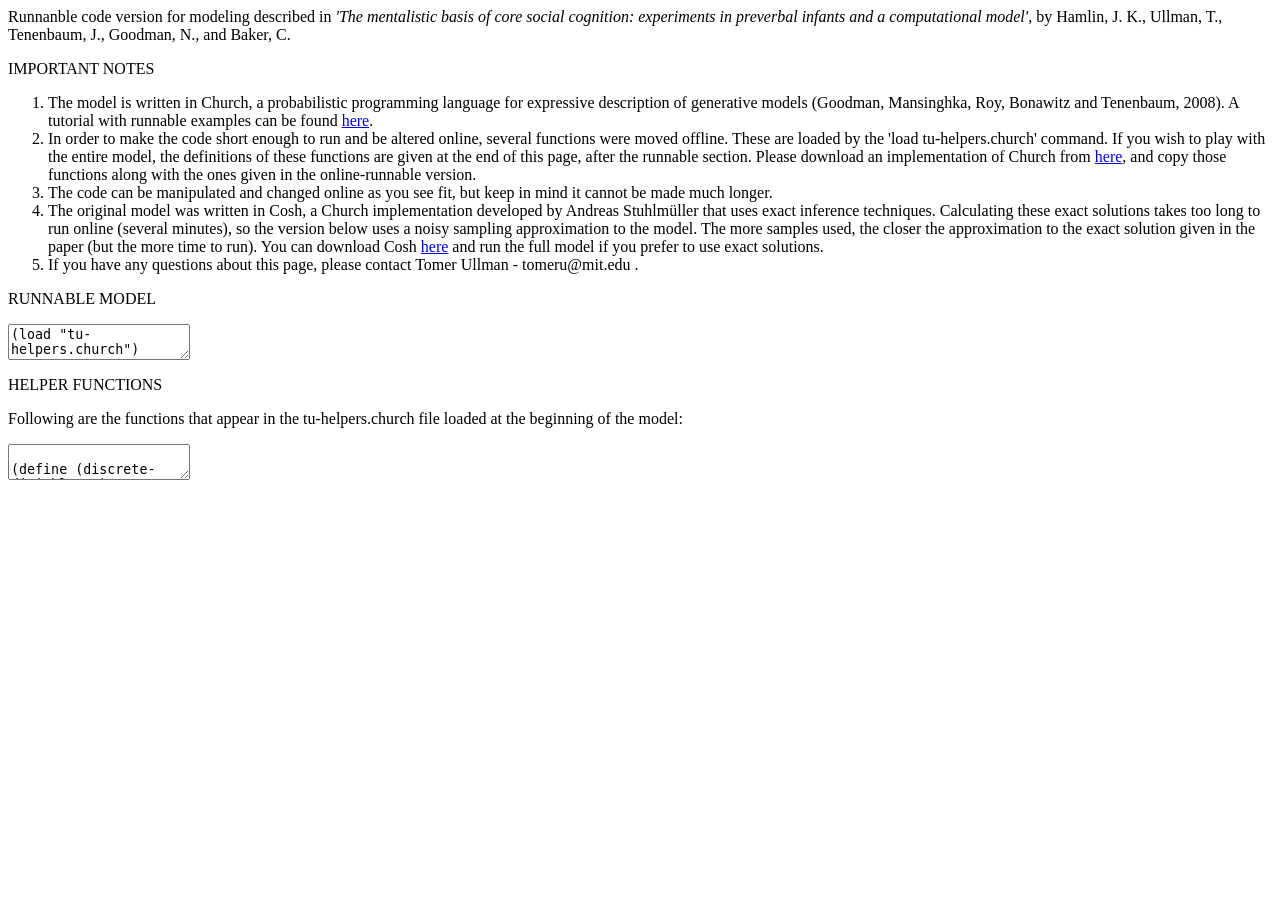
<file: hamlincode.html>
<html>
 <head>
   <script type="text/javascript" src="http://forestbase.com/js/headjs/dist/head.load.min.js"></script>
   <script type="text/javascript">
     base = "http://forestbase.com/";
     head.js(base + "/js/jquery/jquery.min.js",
             base + "/js/underscore/underscore-min.js",
             base + "/js/jquery-periodicalupdater/jquery.periodicalupdater.js",
             base + "/js/highcharts/js/highcharts.js",
             base + "/js/codemirror/js/codemirror.js",
             base + "/js/forest.js",
             base + "/js/editor.js");
   </script>

 </head>
 <body>
<p>Runnanble code version for modeling described in <i>'The mentalistic 
basis of core social cognition: experiments in 
preverbal infants and a computational model'</i>, by Hamlin, J. K., 
Ullman, T., Tenenbaum, J., Goodman, N., and Baker, C.  </p>

<p>IMPORTANT NOTES</p>

<ol>
<li>The model is written in Church, a probabilistic programming language for expressive description 
of generative models (Goodman, Mansinghka, Roy, Bonawitz and Tenenbaum, 2008). A tutorial with runnable examples
can be found <a href="http://projects.csail.mit.edu/church/wiki/Church" title="here">here</a>.</li>

<li>In order to make the code short enough to run and be altered online, several functions were moved
offline. These are loaded by the 'load tu-helpers.church' command. If you wish to play with the entire
model, the definitions of these functions are given at the end of this page, after the runnable section. 
Please download an implementation of Church from <a href="http://projects.csail.mit.edu/church/wiki/Church" 
title="here">here</a>, and copy those functions along with the ones given in the online-runnable version.</li>

<li>The code can be manipulated and changed online as you see fit, but keep in mind it cannot be made much longer.</li>

<li>The original model was written in Cosh, a Church implementation developed by Andreas Stuhlm&uuml;ller that uses
exact inference techniques. Calculating these exact solutions takes too long to run online (several minutes), so the version 
below uses a noisy sampling approximation to the model. The more samples used, the closer the approximation to the exact solution 
given in the paper (but the more time to run). You can download Cosh <a href="https://github.com/stuhlmueller/cosh"
title="here">here</a> and run the full model if you prefer to use exact solutions.

<li>If you have any questions about this page, please contact Tomer Ullman - tomeru@mit.edu .</li>
</ol>

<p>RUNNABLE MODEL</p>

<textarea class="forest engine-bher">
(load "tu-helpers.church")

(define (infer-goal-lion observed-action world-trans)
 (rejection-query
  ;; Prior on Lion preferences, discretized beta
  (define preference-prior (uniform-draw '(0.1 0.2 0.8 0.9)))
  (define (food-prior) (multinomial '(lion-has-flower lion-has-duck)
                                  (list preference-prior (- 1 preference-prior))))
  (define lion-goal (make-lion-goal food-prior))
  (define lion (make-agent "lion" lion-goal lion-action-prior))
  (define (sampled-action)
    (sample-state-action-single-agent world-trans lion))
  ;; QUERY on the goal preferences
  (food-prior)
  ;; CONDITION on the observed Lion action, occuring several times as in the paper
  (and (equal? observed-action (sampled-action))
       (equal? observed-action (sampled-action))
       (equal? observed-action (sampled-action))
       (equal? observed-action (sampled-action)))))

(define (infer-helpfulness-elephant observed-elephant-action observed-lion-action
                               world-elephant-lion world-lion-alone elephant-had-visual-access?)
 (rejection-query
  ; If Elephant had visual access, infer goal of Lion, otherwise assume uniform prior
  (define (inferred-food-prior)
    (if elephant-had-visual-access?
        (infer-goal-lion observed-lion-action world-lion-alone)
        (multinomial '(lion-has-flower lion-has-duck) '(0.5 0.5))))
  (define inferred-lion-goal (make-lion-goal inferred-food-prior))  
  (define inferred-lion (make-agent "lion" inferred-lion-goal lion-action-prior))
  (define helper-weight (discrete-dirichlet-3))
  (define (helper-prior) (multinomial '(helper hinderer neutral) helper-weight))
  (define elephant-goal (make-elephant-goal inferred-lion-goal helper-prior))
  (define elephant (make-agent "elephant" elephant-goal elephant-action-prior))
  (define (sampled-elephant-action)
    (sample-state-action-single-agent world-elephant-lion elephant))
  ;; QUERY on the Elephant disposition
  (helper-prior)
  ;; CONDITION on the observed Elephant action
  (and (equal? observed-elephant-action (sampled-elephant-action))
       (equal? observed-elephant-action (sampled-elephant-action))
       (equal? observed-elephant-action (sampled-elephant-action)))))

(define lion-alone-world-transition
  (if (or (equal? condition 'condition1) (equal? condition 'condition2))
                                        world-condition1&2-transition
                                        world-condition3-transition))
(define lion-and-elephant-world-transition world-A-transition)

;;; OBSERVATIONS, change to suit condition
;; Con 1: Baby & Elephant see Lion choose flower over duck 
;; Con 2: Baby (but not Elephant) sees Lion choose flower over duck
;; Con 3: Baby & Elephant see Lion choose flower, no duck present
(define observed-lion-action 'lion-get-flower)
(define observed-elephant-action 'elephant-open-right)
(define condition 'condition1)

;; COMMENT IN FOR CLASS 2 MODEL:
;;(define elephant-had-visual-access? #t)
;; COMMENT OUT FOR CLASS 2 MODEL:
(define elephant-had-visual-access?
  (if (or (equal? condition 'condition1) (equal? condition 'condition3)) #t #f))

;; COMMENT IN TO RUN QUERY 1: What is the lion's goal preference?
;(define (sample)
 ;  (infer-goal-lion observed-lion-action lion-alone-world-transition))
;; COMMENT IN TO RUN QUERY 2: What is the elephant's disposition?
(define (sample)
   (infer-helpfulness-elephant observed-elephant-action observed-lion-action
                               lion-and-elephant-world-transition lion-alone-world-transition
                               elephant-had-visual-access?))
(hist (repeat 100 sample) "Samples")
</textarea>

<p>HELPER FUNCTIONS </p>
<p>Following are the functions that appear in the tu-helpers.church file loaded at the beginning of the model:</p>
<textarea class="forest engine-bher">

(define (discrete-dirichlet-3)
;; A discretized Dirichlet used later as a prior over the social preferences of the elephant
;; (helpful/hindering/neutral). The prior is meant to convey the lack of knowledge over the
;; social tendencies of the elephant. Future work and analysis may establish that babies in fact
;; do have some expectations for this tendency, for example expecting agents to generally be 
;; helpful.
  (let ((ld  '((.0 .0 1.0) (.0 .1 .9) (.0 .2 .8) (.0 .3 .7) (.0 .4 .6) (.0 .5 .5) (.0 .6 .4) 
               (.0 .7 .3) (.0 .8 .2) (.0 .9 .1) (.0 1.0 .0) (.1 .0 .9) (.1 .1 .8) (.1 .2 .7) 
               (.1 .3 .6) (.1 .4 .5) (.1 .5 .4) (.1 .6 .3) (.1 .7 .2) (.1 .8 .1) (.1 .9 .0) 
               (.2 .0 .8) (.2 .1 .7) (.2 .2 .6) (.2 .3 .5) (.2 .4 .4) (.2 .5 .3) (.2 .6 .2) 
               (.2 .7 .1) (.2 .8 .0) (.3 .0 .7) (.3 .1 .6) (.3 .2 .5) (.3 .3 .4) (.3 .4 .3)
               (.3 .5 .2) (.3 .6 .1) (.3 .7 .0) (.4 .0 .6) (.4 .1 .5) (.4 .2 .4) (.4 .3 .3) 
               (.4 .4 .2) (.4 .5 .1) (.4 .6 .0) (.5 .0 .5) (.5 .1 .4) (.5 .2 .3) (.5 .3 .2)
               (.5 .4 .1) (.5 .5 .0) (.6 .0 .4) (.6 .1 .3) (.6 .2 .2) (.6 .3 .1) (.6 .4 .0) 
               (.7 .0 .3) (.7 .1 .2) (.7 .2 .1) (.7 .3 .0) (.8 .0 .2) (.8 .1 .1) (.8 .2 .0)
               (.9 .0 .1) (.9 .1 .0) (1.0 .0 .0)))))
    (multinomial ld (make-list (length ld) (/ 1 (length ld)))))

;;; *** CONSTANTS
 ; probability of choosing an action regardless of goal
(define no-goal-epsilon 0.000001)
;; *** END of Constants 

;;; *** AGENT CONSTRUCTORS
;; Self-explanatory in terms of the construction.
;; this makes it easier to pass around agents
;; especially in a multi-agent setting.

(define (make-agent name goal action-prior)
  (list name goal action-prior))

(define (get-agent-name agent) (first agent))
(define (get-agent-goal agent) (second agent))
(define (get-agent-action-prior agent) (third agent))
;;*** END of Agents Constructors

;; LION AGENT CONSTRUCTION
;; The lion as a prior chooses uniformly between
;; the actions available to it:
;; getting the duck, getting the flower.
(define lion-possible-actions '(lion-get-duck lion-get-flower))
(define (lion-action-prior) (uniform-draw lion-possible-actions))

;; Note1:  this is NOT the goal, this
;; is the construction of the goal predicate.
;; For example, if the goal prior is (0.9 flower, 0.1 duck), then the
;; lion might end up with the goal of either flower or duck, it just
;; has a higher probability of going for the flower. This goal-prior
;; is essentialy the long-term preference.
;; NOTE 2: The predicate is drawn anew each time
(define (make-lion-goal goal-prior)
  (lambda (state)
    (let ((goal-food (goal-prior)))
      (equal? state goal-food))))
;; ***** End of Lion Agent construction 


;;;ELEPHANT AGENT CONSTRUCTION
;; The ELEPHANT as a prior chooses uniformly between the actions available to it:
;; opening and closing gates.
(define elephant-possible-actions '(elephant-open-right elephant-open-left))
(define (elephant-action-prior) (uniform-draw elephant-possible-actions))

;; The elephant either adopts the lion's goal, or a predicate of NOT(lion's goal)
;; helping-hindering is also decided each time anew, drawn from prior.
;; So, for example, if the helper-prior is (0.9 help, 0.1 hinder) the elephant
;; might still hinder, it's just less likely. The prior is the quality we will
;; be querying over as the elephant's general "helpfulness".

;;elephant with 3 possible states - help, hinder and random/neutral.
;;Neutral guy randomly adopts any world position as a goal.
(define (make-elephant-goal lion-goal helper-prior)
  (lambda (state)
    (let ((elephant-disposition (helper-prior)))
          (if (equal? elephant-disposition 'helper)
              (lion-goal state)
              (if (equal? elephant-disposition 'hinderer)
                  (not (lion-goal state))
                  ; if not helper or hinderer, then neutral, meaning any state
                  ; is basically fine
                  #t)))))

;; *** END of Lion Agent Construction

;;; *** WORLD TRANSITION FUNCTIONS

;; Condition 1&2: Both objects are in play and retrievable.
(define (world-condition1&2-transition action)
    (case action
    (('lion-get-duck) 'lion-has-duck)
    (('lion-get-flower) 'lion-has-flower)
    ; Any other action stays in opening position
    (else 'start)))

;; Condition 3: Only one object is in play and retrievable
(define (world-condition3-transition action)
    (case action
    (('lion-get-flower) 'lion-has-flower)
    ; Any other action stays in opening position
    (else 'start)))

;; Setup of world A.
;; Both objects are in play:
;; duck behind left, flower behind right.
;; actions for the elephant: one for opening each gate.
;; The experiment is such that the lion retrieves whatever
;; is behind the gate, so there's no added rollout. 
(define (world-A-transition action)
  (case action
    (('elephant-open-right) 'lion-has-flower)
    (('elephant-open-left) 'lion-has-duck)
    (else 'gates-closed)))

;; *** END of world transition functions 

;;; *** ACTION PLANNING AS QUERY
(define (sample-state-action-single-agent trans agent)
   (rejection-query
             ; get the goal
             (define goal? (get-agent-goal agent))
             ; take an action
             (define action ((get-agent-action-prior agent)))
             ; find the resulting state
             (define end-state (trans action))             
             ;; query on the action
             action             
             ;; condition on getting to the goal
             (or (goal? end-state) (flip no-goal-epsilon))))

;; *** END of action planning as query ***
</textarea>


</html>
</file>
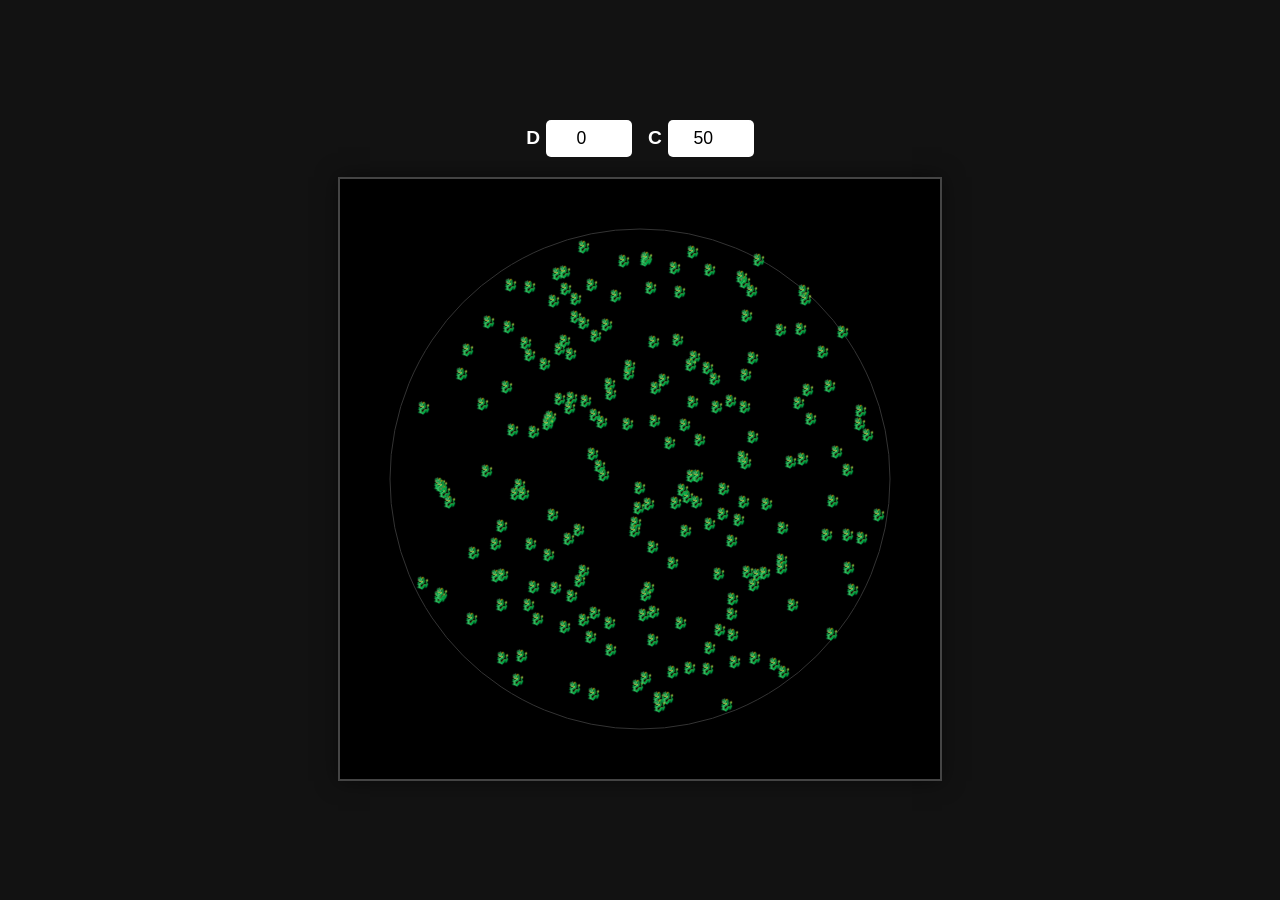
<file: rdk.html>
<!DOCTYPE html>
<html lang="en">
<head>
    <meta charset="UTF-8">
    <meta name="viewport" content="width=device-width, initial-scale=1.0">
    <title>Random Dot Kinematogram — DDM Demo</title>
    <style>
        body {
            background-color: #121212;
            color: white;
            font-family: sans-serif;
            display: flex;
            flex-direction: column;
            align-items: center;
            justify-content: center;
            height: 100vh;
            margin: 0;
            overflow: hidden;
        }

        /* --- Control panel above the canvas --- */
        #controls {
            margin-bottom: 20px;
            z-index: 10;
            display: flex;
            align-items: center;
            gap: 16px;
        }
        .input-group {
            display: flex;
            align-items: center;
            gap: 6px;
        }
        .input-group label {
            font-size: 1.2rem;
            font-weight: bold;
        }
        .input-group input[type="number"] {
            width: 70px;
            padding: 8px;
            font-size: 1.1rem;
            text-align: center;
            border-radius: 5px;
            border: none;
            background: #fff;
            color: #000;
        }

        canvas {
            border: 2px solid #444;
            background-color: black;
            box-shadow: 0 0 20px rgba(0,0,0,0.5);
        }

        p {
            color: #888;
            font-size: 0.9rem;
            margin: 8px 0 0 0;
        }
    </style>
</head>
<body>

    <!-- ============================================================
         Controls: two number inputs labelled D and C.
           D = direction of coherent motion (degrees, 0–360)
           C = coherence (percentage of signal dots, 0–100)
         Values update the simulation in real time on every change.
         ============================================================ -->
    <div id="controls">
        <div class="input-group">
            <label for="inputD">D</label>
            <input type="number" id="inputD" min="0" max="360" value="0">
        </div>
        <div class="input-group">
            <label for="inputC">C</label>
            <input type="number" id="inputC" min="0" max="100" value="50">
        </div>
    </div>

    <canvas id="dotCanvas"></canvas>

<script>
    // ================================================================
    // Random Dot Kinematogram (RDK)
    //
    // A standard perceptual decision-making stimulus. A field of dots
    // moves inside a circular aperture. On each frame, every dot is
    // independently assigned as either:
    //   - a SIGNAL dot (moves in the specified direction), or
    //   - a NOISE  dot (moves in a uniformly random direction).
    //
    // The proportion of signal dots is the "coherence" (0–100%).
    // Higher coherence → easier to perceive the direction.
    //
    // This stimulus is the canonical paradigm modelled by the
    // Drift Diffusion Model (DDM): noisy sensory evidence is
    // accumulated over time until a decision threshold is reached.
    // ================================================================

    const canvas = document.getElementById('dotCanvas');
    const ctx = canvas.getContext('2d');

    // --- Display configuration ---
    canvas.width  = 600;
    canvas.height = 600;
    const centerX = canvas.width  / 2;   // centre of the circular aperture
    const centerY = canvas.height / 2;
    const apertureRadius = 250;          // radius (px) of the dot region

    // --- Dot parameters ---
    const numDots  = 200;   // total number of dots
    const dotSpeed = 2;     // pixels per frame each dot travels
    const dotRadius = 2;    // drawn radius of each dot
    const maxLife  = 100;   // max lifetime (frames) before a dot resets

    // --- Simulation state (updated by sliders) ---
    let angle     = 0;      // coherent-motion direction in degrees (0 = right)
    let coherence = 0.5;    // fraction of dots that are signal (0–1)
    let dots      = [];     // array of Dot objects

    // ================================================================
    // Dot class
    //
    // Each dot has:
    //   x, y  — position on canvas
    //   life  — frames remaining before the dot is recycled
    //
    // Recycling (limited lifetime) prevents observers from tracking
    // individual dots and forces reliance on the global motion signal,
    // which is the standard methodology for RDK stimuli.
    // ================================================================
    class Dot {
        constructor() {
            this.x = 0;
            this.y = 0;
            this.life = 0;
            this.resetToRandomPosition();
        }

        /**
         * Place this dot at a random location inside the circular
         * aperture and assign a fresh random lifetime.
         */
        resetToRandomPosition() {
            // Use rejection sampling to get a uniform point in a circle
            let dx, dy;
            do {
                dx = (Math.random() * 2 - 1) * apertureRadius;
                dy = (Math.random() * 2 - 1) * apertureRadius;
            } while (dx * dx + dy * dy > apertureRadius * apertureRadius);

            this.x = centerX + dx;
            this.y = centerY + dy;
            this.life = Math.floor(Math.random() * maxLife) + 1;
        }

        /**
         * Advance the dot by one frame.
         *
         * With probability = coherence the dot moves in the global
         * signal direction; otherwise it moves in a uniformly random
         * direction.  If the dot leaves the aperture or its lifetime
         * expires, it is recycled to a new random position.
         */
        move() {
            let rad;

            if (Math.random() < coherence) {
                // --- Signal dot: deterministic direction ---
                // Convert degrees → radians.  Y-axis is inverted on
                // canvas (positive-y points down), so we subtract sin
                // to make 90° point upward (standard math convention).
                rad = (angle * Math.PI) / 180;
            } else {
                // --- Noise dot: uniformly random direction ---
                rad = Math.random() * Math.PI * 2;
            }

            this.x += Math.cos(rad) * dotSpeed;
            this.y -= Math.sin(rad) * dotSpeed;

            // Decrement lifetime
            this.life--;

            // Recycle the dot if it left the aperture or its life expired
            const dx = this.x - centerX;
            const dy = this.y - centerY;
            if (dx * dx + dy * dy > apertureRadius * apertureRadius || this.life <= 0) {
                this.resetToRandomPosition();
            }
        }

        /** Draw the dot as a small dragon emoji. */
        draw() {
            ctx.font = '12px serif';
            ctx.textAlign = 'center';
            ctx.textBaseline = 'middle';
            ctx.fillText('🐉', this.x, this.y);
        }
    }

    // ================================================================
    // Initialisation
    // ================================================================

    /** Create the full set of dots. */
    function initDots() {
        dots = [];
        for (let i = 0; i < numDots; i++) {
            dots.push(new Dot());
        }
    }

    // ================================================================
    // Input wiring
    //
    // D (direction) and C (coherence) number fields update the
    // simulation state in real time.  Values are clamped to their
    // valid ranges so out-of-bounds entries are silently corrected.
    // ================================================================
    const inputD = document.getElementById('inputD');
    const inputC = document.getElementById('inputC');

    inputD.addEventListener('input', () => {
        const v = parseFloat(inputD.value);
        if (!isNaN(v)) angle = ((v % 360) + 360) % 360;  // wrap to 0–360
    });

    inputC.addEventListener('input', () => {
        const v = parseFloat(inputC.value);
        if (!isNaN(v)) coherence = Math.max(0, Math.min(100, v)) / 100;  // clamp 0–100 → 0–1
    });

    // ================================================================
    // Animation loop
    //
    // Runs continuously from page load.  Each frame:
    //   1. Clear the canvas
    //   2. Draw the circular aperture boundary
    //   3. Move and draw every dot
    // ================================================================
    function animate() {
        // Clear the full canvas
        ctx.fillStyle = 'black';
        ctx.fillRect(0, 0, canvas.width, canvas.height);

        // Draw a subtle circle showing the aperture boundary
        ctx.beginPath();
        ctx.arc(centerX, centerY, apertureRadius, 0, Math.PI * 2);
        ctx.strokeStyle = '#333';
        ctx.lineWidth = 1;
        ctx.stroke();

        // Update and render each dot
        for (let i = 0; i < dots.length; i++) {
            dots[i].move();
            dots[i].draw();
        }

        requestAnimationFrame(animate);
    }

    // --- Start immediately so the stimulus is visible on page load ---
    initDots();
    animate();
</script>
</body>
</html>
</file>
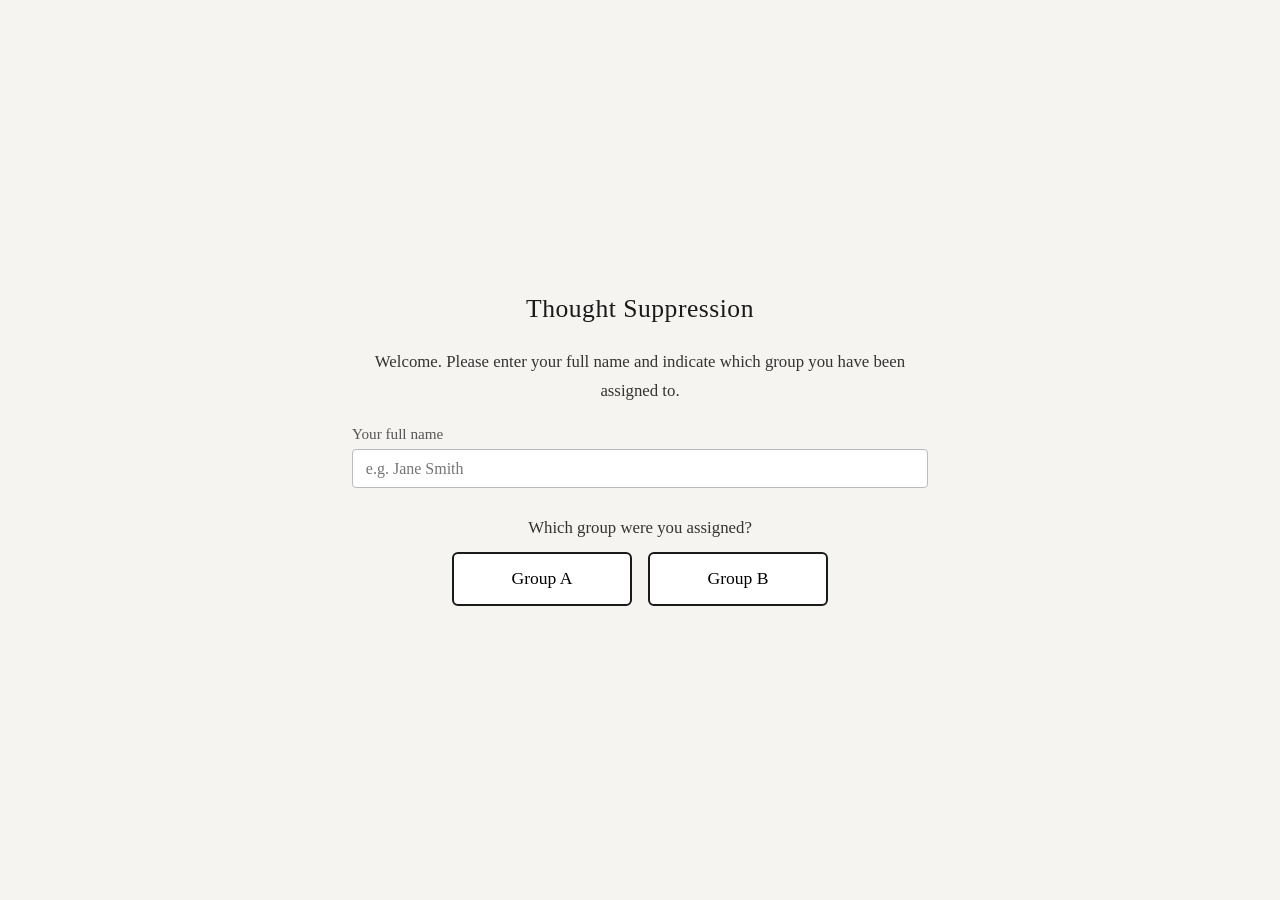
<file: thoughtsupression.html>
<!DOCTYPE html>
<html lang="en">
<head>
  <meta charset="UTF-8">
  <meta name="viewport" content="width=device-width, initial-scale=1.0">
  <title>Thought Suppression</title>
  <style>
    /* ── reset & base ── */
    *, *::before, *::after { box-sizing: border-box; margin: 0; padding: 0; }

    body {
      font-family: Georgia, 'Times New Roman', serif;
      background: #f5f4f0;
      color: #1a1a1a;
      min-height: 100vh;
      display: flex;
      align-items: center;
      justify-content: center;
    }

    /* ── pages ── */
    .page {
      display: none;
      width: 100%;
      max-width: 640px;
      padding: 2rem;
      text-align: center;
    }
    .page.active { display: block; }

    h1 {
      font-size: 1.6rem;
      font-weight: normal;
      margin-bottom: 1.5rem;
      letter-spacing: 0.02em;
    }

    p {
      font-size: 1.05rem;
      line-height: 1.7;
      margin-bottom: 1.2rem;
      color: #333;
    }

    label {
      display: block;
      font-size: 0.95rem;
      margin-bottom: 0.4rem;
      color: #555;
      text-align: left;
    }

    input[type="text"] {
      width: 100%;
      padding: 0.6rem 0.8rem;
      font-size: 1rem;
      border: 1px solid #bbb;
      border-radius: 4px;
      background: #fff;
      margin-bottom: 1.6rem;
      font-family: inherit;
    }
    input[type="text"]:focus { outline: none; border-color: #555; }

    .group-buttons {
      display: flex;
      gap: 1rem;
      justify-content: center;
      margin-top: 0.5rem;
    }

    .btn-group {
      flex: 1;
      max-width: 180px;
      padding: 0.9rem 1rem;
      font-size: 1.1rem;
      font-family: inherit;
      border: 2px solid #1a1a1a;
      border-radius: 6px;
      background: #fff;
      cursor: pointer;
      transition: background 0.15s, color 0.15s;
    }
    .btn-group:hover { background: #1a1a1a; color: #fff; }

    .btn-start {
      margin-top: 1.5rem;
      padding: 0.75rem 2.5rem;
      font-size: 1rem;
      font-family: inherit;
      background: #1a1a1a;
      color: #fff;
      border: none;
      border-radius: 6px;
      cursor: pointer;
      transition: background 0.15s;
    }
    .btn-start:hover { background: #444; }

    /* ── instructions page ── */
    .instruction-box {
      background: #fff;
      border: 1px solid #ddd;
      border-radius: 8px;
      padding: 1.5rem 2rem;
      font-size: 1.05rem;
      line-height: 1.8;
      text-align: left;
      margin-bottom: 1.5rem;
    }

    /* ── experiment page (full viewport) ── */
    #page-experiment {
      position: fixed;
      inset: 0;
      max-width: none;
      padding: 0;
      overflow: hidden;
      display: none;
      align-items: center;
      justify-content: center;
      background: #e8f4e8;
    }
    #page-experiment.active { display: flex; }

    /* animal layer sits behind everything */
    #animal-stage {
      position: absolute;
      inset: 0;
      pointer-events: none;
      overflow: hidden;
      z-index: 0;
    }

    .drifting-animal {
      position: absolute;
      top: 0;
      left: 0;
      line-height: 1;
      pointer-events: none;
      user-select: none;
      will-change: transform;
      filter: drop-shadow(1px 1px 0 rgba(0,0,0,0.08));
    }

    /* button sits above animals */
    .button-wrapper {
      position: relative;
      z-index: 1;
      display: flex;
      flex-direction: column;
      align-items: center;
    }

    /* ── THE RED BUTTON ── */
    #red-button {
      display: block;
      width: 220px;
      height: 220px;
      border-radius: 50%;
      background: radial-gradient(circle at 38% 35%, #ff6b6b, #c0392b 70%);
      border: none;
      cursor: pointer;
      box-shadow:
        0 8px 24px rgba(192,57,43,0.5),
        inset 0 -4px 8px rgba(0,0,0,0.2);
      transition: transform 0.08s, box-shadow 0.08s;
      position: relative;
    }
    #red-button:hover {
      transform: scale(1.03);
      box-shadow: 0 12px 30px rgba(192,57,43,0.6), inset 0 -4px 8px rgba(0,0,0,0.2);
    }
    #red-button:active, #red-button.pressed {
      transform: scale(0.95);
      box-shadow: 0 3px 10px rgba(192,57,43,0.4), inset 0 4px 8px rgba(0,0,0,0.25);
      background: radial-gradient(circle at 38% 35%, #c0392b, #922b21 70%);
    }

    /* pulse ring on click */
    @keyframes pulse-ring {
      0%   { transform: scale(1); opacity: 0.7; }
      100% { transform: scale(1.6); opacity: 0; }
    }
    .pulse-ring {
      position: absolute;
      inset: 0;
      border-radius: 50%;
      border: 3px solid #e74c3c;
      animation: pulse-ring 0.45s ease-out forwards;
      pointer-events: none;
    }

    .end-btn {
      margin-top: 2rem;
      background: rgba(255,255,255,0.6);
      border: 1px solid rgba(0,0,0,0.15);
      border-radius: 4px;
      font-family: inherit;
      font-size: 0.82rem;
      color: #666;
      cursor: pointer;
      padding: 0.35rem 0.8rem;
      backdrop-filter: blur(4px);
    }
    .end-btn:hover { background: rgba(255,255,255,0.9); color: #333; }

    /* ── done page ── */
    .done-box {
      background: #fff;
      border: 1px solid #ddd;
      border-radius: 8px;
      padding: 1.5rem 2rem;
      margin-bottom: 1.5rem;
      text-align: left;
    }
    .done-box p { margin-bottom: 0.5rem; }
    .done-box strong { color: #1a1a1a; }

    .btn-download {
      padding: 0.8rem 2rem;
      font-size: 1rem;
      font-family: inherit;
      background: #2c7a4b;
      color: #fff;
      border: none;
      border-radius: 6px;
      cursor: pointer;
      transition: background 0.15s;
    }
    .btn-download:hover { background: #1e5c36; }

    .error { color: #c0392b; font-size: 0.9rem; margin-top: 0.5rem; }

    @media (max-width: 500px) {
      .page { padding: 1.2rem; }
      #red-button { width: 175px; height: 175px; }
    }
  </style>
</head>
<body>

<!-- ═══════════════════════════════════════════
     PAGE 1 — LANDING
═══════════════════════════════════════════ -->
<div id="page-landing" class="page active">
  <h1>Thought Suppression</h1>
  <p>Welcome. Please enter your full name and indicate which group you have been assigned to.</p>

  <label for="participant-id-input">Your full name</label>
  <input type="text" id="participant-id-input" placeholder="e.g. Jane Smith" autocomplete="off">

  <p style="margin-bottom:0.6rem;">Which group were you assigned?</p>
  <div class="group-buttons">
    <button class="btn-group" onclick="selectGroup('A')">Group A</button>
    <button class="btn-group" onclick="selectGroup('B')">Group B</button>
  </div>
  <p class="error" id="landing-error" style="display:none;">Please enter your full name before continuing.</p>
</div>


<!-- ═══════════════════════════════════════════
     PAGE 2 — INSTRUCTIONS (reused for both sessions)
═══════════════════════════════════════════ -->
<div id="page-instructions" class="page">
  <h1 id="instructions-heading">Instructions</h1>
  <div class="instruction-box" id="instruction-text">
    <!-- filled by JS -->
  </div>
  <button class="btn-start" id="btn-begin" onclick="startSession()">I am ready — begin</button>
</div>


<!-- ═══════════════════════════════════════════
     PAGE 3 — EXPERIMENT (reused for both sessions)
═══════════════════════════════════════════ -->
<div id="page-experiment" class="page">
  <div id="animal-stage"></div>

  <div class="button-wrapper">
    <button id="red-button" onclick="logClick(event)" aria-label="Click when you think of the hedgehog"></button>
    <button class="end-btn" onclick="endSession()">End session</button>
  </div>
</div>


<!-- ═══════════════════════════════════════════
     PAGE 4 — DONE
═══════════════════════════════════════════ -->
<div id="page-done" class="page">
  <h1>All done</h1>
  <p>Thank you for participating.</p>

  <div class="done-box" id="summary-box">
    <!-- filled by JS -->
  </div>

  <p style="font-size:0.93rem; color:#555; margin-bottom:1.2rem;">
    Please download your data file, and send it to tullman@fas.harvard.edu.
  </p>
  <button class="btn-download" onclick="downloadCSV()">Download my data (.csv)</button>
</div>


<script>
/* ═══════════════════════════════════════════════
   CONFIGURATION  ← edit these values as needed
═══════════════════════════════════════════════ */
const EXPERIMENT_DURATION_SECONDS = 5 * 60;   // duration of EACH session (default: 5 min)

/*  OPTIONAL: send data to Google Sheets on completion.
    See the Apps Script comment at the bottom for setup. */
const ENABLE_SHEETS = false;
const SHEETS_URL    = "";   // e.g. "https://script.google.com/macros/s/AKf.../exec"

/* ═══════════════════════════════════════════════
   ANIMALS  (no hedgehogs — they're the target!)
═══════════════════════════════════════════════ */
const ANIMAL_EMOJIS = [
  '🐇','🦊','🐢','🦋','🐝','🦅','🦆','🐸',
  '🐱','🐶','🐭','🦉','🦜','🦌','🦝','🐿️',
  '🐞','🦁','🐻','🐔','🐠','🦩'
];
const ANIMAL_COUNT = 22;

/* ═══════════════════════════════════════════════
   INSTRUCTIONS TEXT
   Session 1: A=suppress, B=activate
   Session 2: A=activate (flipped), B=suppress (flipped)
═══════════════════════════════════════════════ */
const INSTRUCTIONS = {
  1: {
    heading: "Instructions",
    A: `You are in <strong>Group A</strong>.<br><br>
        Try <strong>NOT</strong> to think of an angry hedgehog.<br><br>
        Whenever you think of an angry hedgehog, click on the red button.`,
    B: `You are in <strong>Group B</strong>.<br><br>
        <strong>DO</strong> try to think of an angry hedgehog.<br><br>
        Whenever you think of an angry hedgehog, click on the red button.`
  },
  2: {
    heading: "Part 2 — New Instructions",
    A: `You are in <strong>Group A</strong>.<br><br>
        Now, <strong>DO</strong> try to think of an angry hedgehog.<br><br>
        Whenever you think of an angry hedgehog, click on the red button.`,
    B: `You are in <strong>Group B</strong>.<br><br>
        Now, try <strong>NOT</strong> to think of an angry hedgehog.<br><br>
        Whenever you think of an angry hedgehog, click on the red button.`
  }
};

/* ═══════════════════════════════════════════════
   STATE
═══════════════════════════════════════════════ */
let state = {
  participantName : "",
  group           : "",
  currentSession  : 1,
  clicks          : [],   // {session, n, isoTimestamp, elapsedSec}
  startTime       : null,
  timerInterval   : null,
  sessionEnded    : false,
  animalAnims     : []
};

/* ═══════════════════════════════════════════════
   PAGE NAVIGATION
═══════════════════════════════════════════════ */
function showPage(id) {
  document.querySelectorAll(".page").forEach(p => p.classList.remove("active"));
  document.getElementById(id).classList.add("active");
}

/* ═══════════════════════════════════════════════
   PAGE 1 → instructions for session 1
═══════════════════════════════════════════════ */
function selectGroup(group) {
  const nameInput = document.getElementById("participant-id-input");
  const errEl     = document.getElementById("landing-error");

  if (!nameInput.value.trim()) {
    errEl.style.display = "block";
    nameInput.focus();
    return;
  }
  errEl.style.display = "none";

  state.participantName  = nameInput.value.trim();
  state.group            = group;
  state.currentSession   = 1;
  state.clicks           = [];

  loadInstructions(1);
  showPage("page-instructions");
}

/* ═══════════════════════════════════════════════
   LOAD INSTRUCTIONS for given session number
═══════════════════════════════════════════════ */
function loadInstructions(sessionNum) {
  const cfg = INSTRUCTIONS[sessionNum];
  document.getElementById("instructions-heading").textContent = cfg.heading;
  document.getElementById("instruction-text").innerHTML       = cfg[state.group];
}

/* ═══════════════════════════════════════════════
   START SESSION (called from both instruction pages)
═══════════════════════════════════════════════ */
function startSession() {
  state.startTime    = Date.now();
  state.sessionEnded = false;

  showPage("page-experiment");
  initAnimals();

  let remaining = EXPERIMENT_DURATION_SECONDS;
  clearInterval(state.timerInterval);
  state.timerInterval = setInterval(() => {
    remaining -= 1;
    if (remaining <= 0) finishSession();
  }, 1000);
}

/* ═══════════════════════════════════════════════
   RED BUTTON CLICK
═══════════════════════════════════════════════ */
function logClick(event) {
  if (state.sessionEnded) return;

  const now      = Date.now();
  const elapsed  = ((now - state.startTime) / 1000).toFixed(2);
  const isoStamp = new Date(now).toISOString();

  // click number restarts from 1 each session
  const sessionClicks = state.clicks.filter(c => c.session === state.currentSession).length;
  const n = sessionClicks + 1;

  state.clicks.push({
    session      : state.currentSession,
    n,
    isoTimestamp : isoStamp,
    elapsedSec   : elapsed
  });

  autosave();

  // visual: pulse ring
  const ring = document.createElement("span");
  ring.className = "pulse-ring";
  event.currentTarget.appendChild(ring);
  setTimeout(() => ring.remove(), 460);

  // visual: press effect
  const btn = event.currentTarget;
  btn.classList.add("pressed");
  setTimeout(() => btn.classList.remove("pressed"), 120);
}

/* ═══════════════════════════════════════════════
   END SESSION BUTTON
═══════════════════════════════════════════════ */
function endSession() {
  if (confirm("End this session now?")) finishSession();
}

/* ═══════════════════════════════════════════════
   FINISH SESSION — branch on which session just ended
═══════════════════════════════════════════════ */
function finishSession() {
  if (state.sessionEnded) return;
  state.sessionEnded = true;
  clearInterval(state.timerInterval);
  stopAnimals();
  autosave();

  if (state.currentSession === 1) {
    // Move to session 2 instructions
    state.currentSession = 2;
    loadInstructions(2);
    showPage("page-instructions");
  } else {
    // Both sessions complete — show done page
    if (ENABLE_SHEETS) submitToSheets();

    const s1 = state.clicks.filter(c => c.session === 1).length;
    const s2 = state.clicks.filter(c => c.session === 2).length;
    document.getElementById("summary-box").innerHTML = `
      <p><strong>Name:</strong> ${esc(state.participantName)}</p>
      <p><strong>Group:</strong> ${esc(state.group)}</p>
      <p><strong>Clicks in session 1:</strong> ${s1}</p>
      <p><strong>Clicks in session 2:</strong> ${s2}</p>
    `;
    showPage("page-done");
  }
}

/* ═══════════════════════════════════════════════
   MOVING ANIMALS
═══════════════════════════════════════════════ */
function initAnimals() {
  const stage = document.getElementById("animal-stage");
  stage.innerHTML = "";
  state.animalAnims = [];

  for (let i = 0; i < ANIMAL_COUNT; i++) {
    const el = document.createElement("span");
    el.className   = "drifting-animal";
    el.textContent = ANIMAL_EMOJIS[i % ANIMAL_EMOJIS.length];
    el.style.fontSize = (1.6 + Math.random() * 1.6) + "rem";
    stage.appendChild(el);
    launchAnimal(el, true);
  }
}

function launchAnimal(el, randomStart) {
  const vw = window.innerWidth;
  const vh = window.innerHeight;

  const goRight = Math.random() > 0.5;
  const margin  = 90;
  const startX  = goRight ? -margin : vw + margin;
  const endX    = goRight ? vw + margin : -margin;

  const bandTop = 0.06 * vh;
  const bandBot = 0.94 * vh;
  const startY  = bandTop + Math.random() * (bandBot - bandTop);
  const drift   = (Math.random() - 0.5) * 0.2 * vh;
  const endY    = Math.max(bandTop, Math.min(bandBot, startY + drift));

  const duration = (15 + Math.random() * 20) * 1000;
  const progress = randomStart ? Math.random() : 0;
  const fromX    = startX + (endX - startX) * progress;
  const fromY    = startY + (endY - startY) * progress;
  const remTime  = duration * (1 - progress);
  const flip     = goRight ? "" : " scaleX(-1)";

  const anim = el.animate(
    [
      { transform: `translate(${fromX}px, ${fromY}px)${flip}` },
      { transform: `translate(${endX}px,   ${endY}px)${flip}` }
    ],
    { duration: remTime, easing: "linear", fill: "forwards" }
  );

  anim.onfinish = () => { if (!state.sessionEnded) launchAnimal(el, false); };
  state.animalAnims.push(anim);
}

function stopAnimals() {
  state.animalAnims.forEach(a => { try { a.cancel(); } catch(_) {} });
  state.animalAnims = [];
}

/* ═══════════════════════════════════════════════
   CSV DOWNLOAD
═══════════════════════════════════════════════ */
function downloadCSV() {
  const rows = [["name","group","session","click_number","timestamp_utc","elapsed_seconds"]];

  if (state.clicks.length === 0) {
    rows.push([state.participantName, state.group, "", 0, "", ""]);
  } else {
    state.clicks.forEach(c => {
      rows.push([
        state.participantName,
        state.group,
        c.session,
        c.n,
        c.isoTimestamp,
        c.elapsedSec
      ]);
    });
  }

  const csv  = rows.map(r => r.map(csvCell).join(",")).join("\r\n");
  const blob = new Blob([csv], { type: "text/csv;charset=utf-8;" });
  const url  = URL.createObjectURL(blob);
  const a    = document.createElement("a");
  a.href     = url;
  a.download = `hedgehog_${state.participantName.replace(/\s+/g,"_")}_group${state.group}.csv`;
  document.body.appendChild(a);
  a.click();
  setTimeout(() => { document.body.removeChild(a); URL.revokeObjectURL(url); }, 500);
}

function csvCell(v) {
  const s = String(v ?? "");
  return /[",\r\n]/.test(s) ? `"${s.replace(/"/g, '""')}"` : s;
}

/* ═══════════════════════════════════════════════
   AUTO-SAVE TO localStorage  (backup)
═══════════════════════════════════════════════ */
function autosave() {
  try {
    localStorage.setItem("hedgehog_experiment", JSON.stringify({
      saved           : new Date().toISOString(),
      participantName : state.participantName,
      group           : state.group,
      currentSession  : state.currentSession,
      clicks          : state.clicks
    }));
  } catch(e) {}
}

/* ═══════════════════════════════════════════════
   OPTIONAL: GOOGLE SHEETS SUBMISSION
   ─────────────────────────────────────────────
   To enable:
   1. Open script.google.com → New project
   2. Paste the Apps Script code from the comment
      block at the very bottom of this file.
   3. Deploy → New deployment → Web app
      Execute as: Me   |   Who has access: Anyone
   4. Copy the web app URL into SHEETS_URL above
      and set ENABLE_SHEETS = true.
═══════════════════════════════════════════════ */
function submitToSheets() {
  if (!SHEETS_URL) return;

  const rows = state.clicks.length === 0
    ? [{ name: state.participantName, group: state.group, session: "",
         click_number: 0, timestamp_utc: "", elapsed_seconds: "" }]
    : state.clicks.map(c => ({
        name            : state.participantName,
        group           : state.group,
        session         : c.session,
        click_number    : c.n,
        timestamp_utc   : c.isoTimestamp,
        elapsed_seconds : c.elapsedSec
      }));

  fetch(SHEETS_URL, {
    method : "POST",
    mode   : "no-cors",
    headers: { "Content-Type": "application/json" },
    body   : JSON.stringify(rows)
  }).catch(() => {});
}

/* ═══════════════════════════════════════════════
   UTILITY
═══════════════════════════════════════════════ */
function esc(s) {
  return String(s ?? "")
    .replace(/&/g, "&amp;").replace(/</g, "&lt;").replace(/>/g, "&gt;")
    .replace(/"/g, "&quot;");
}
</script>


<!--
════════════════════════════════════════════════════════════════════
  APPS SCRIPT CODE (paste into script.google.com if using Sheets)
════════════════════════════════════════════════════════════════════

function doPost(e) {
  const sheet = SpreadsheetApp.getActiveSpreadsheet().getActiveSheet();

  if (sheet.getLastRow() === 0) {
    sheet.appendRow([
      "name","group","session","click_number",
      "timestamp_utc","elapsed_seconds","received_at"
    ]);
  }

  try {
    const rows = JSON.parse(e.postData.contents);
    rows.forEach(row => {
      sheet.appendRow([
        row.name, row.group, row.session, row.click_number,
        row.timestamp_utc, row.elapsed_seconds,
        new Date().toISOString()
      ]);
    });
  } catch(err) {
    sheet.appendRow(["ERROR","","","","","",err.toString()]);
  }

  return ContentService
    .createTextOutput(JSON.stringify({ status: "ok" }))
    .setMimeType(ContentService.MimeType.JSON);
}

════════════════════════════════════════════════════════════════════
-->
</body>
</html>
</file>
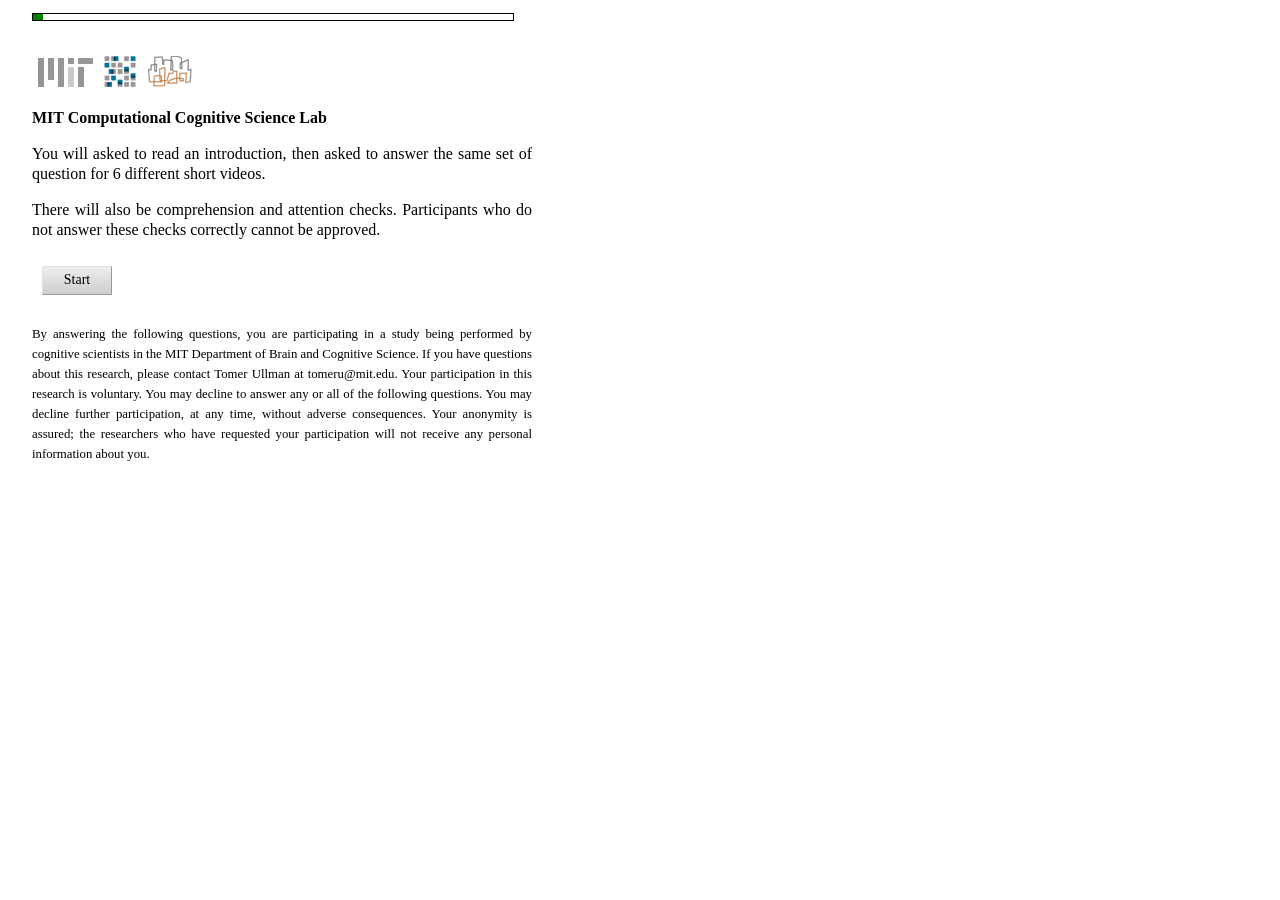
<file: physics-experiment-turk/physics-experiment-backup.html>
<!-- based on https://github.com/longouyang/even-odd -->

<html>

  <head>
    <title>Experiment on intuitive pysics</title>
    <script src="jquery.min.js"></script>
    <script src="mmturkey.js"></script>
    <script src="underscore-min.js"></script>
    <link rel="stylesheet" href="style.css" />
    <!-- <script src="flowplayer/example/flowplayer-3.2.6.min.js"></script> -->
    <link href="http://vjs.zencdn.net/c/video-js.css" rel="stylesheet">
    <script src="http://vjs.zencdn.net/c/video.js"></script>
  </head>

  <body>


    <div class="slide" id="instructions">

      <div class="indicator-outer">
        <div class="indicator" style="width: 10px"></div>
      </div>

      <img src="images/mitbcscsail.gif" alt="MIT">
      <p id='logo-text'>MIT Computational Cognitive Science Lab</p>

      <p class="block-text">You will asked to read an introduction, then asked to answer the same set of question for 6 different short videos.</p>

      <p class="block-text">There will also be comprehension and attention checks. Participants who do not answer these checks correctly cannot be approved.</p> 


      <button type="button" onclick="$('#instructions').hide(); $('#story').show(); this.blur()">Start</button>

      <p class="block-text" id="legal">By answering the following questions, you are participating in a study being performed by cognitive scientists in the MIT Department of Brain and Cognitive Science. If you have questions about this research, please contact Tomer Ullman at tomeru@mit.edu. Your participation in this research is voluntary. You may decline to answer any or all of the following questions. You may decline further participation, at any time, without adverse consequences. Your anonymity is assured; the researchers who have requested your participation will not receive any personal information about you.</p>

    </div>


    <div class="slide" id="story">

      <div class="indicator-outer">
        <div class="indicator" style="width: 60px"></div>
      </div>

      <p class="block-text">
        <p class="block-text">We're interested in how people understand physics. You will be shown several movies depicting physical simulations of objects interacting. The physics in these simulations does not necessarily work like the real world.</p>

        <p class="block-text">The objects in these movies come in 3 <b>types</b>: <font color="#C9960C">yellow</font>, <font color="blue">blue</font> and <font color="red">red</font>. Each object type has a different mass - heavy, medium or light. Also, each object type can potentially exert forces on other types: object types either <i>attract</i>, <i>repel</i> or <i>don't interact</i> with one another.</p>

        <p class="block-text">You will be viewing the objects from above, moving on a two-dimensional plane like a smooth white table-top. This plane has different types of patches: <font color="purple">purple</font>, <font color="brown">brown</font> or <font color="green">green</font>. Each patch type has a different roughess, and they can be either <i>very rough</i>, <i>a little rough</i>, or as <i>smooth as the white table-top</i>.</p>

        <p class="block-text">Finally, there may or may not be a global force in the world, pushing all objects in a 
        particular direction (north, south, east or west). </p>
        
        <p class="block-text">Below is an example of how a world might looks, with the animation paused:<p>
        
        <img src="images/0000.jpg" HEIGHT = "240" WIDTH = "320" alt="world example">

        <p class="block-text">In the next pages you will be shown six 5-second videos of objects moving. Each video is drawn from a <b>different</b> world, and the physics may differ from video to video. For each video you will be asked the same questions about the physics of the situation.</p>
        <p class="block-text">If the movie doesn't contain enough information to make a decision, for example it shows only red objects and you are asked about yellow objects, select the answer <i>"can't tell from movie"</i>. Please do <i>not</i> select this answer if you are simply uncertain about your answer. If you are uncertain, guess.</p>

        <p class="block-text">
         Check: What is the color of the patches in the example world? <input type="text" id="comprehension_1"></input>
        </p>

        <p class="block-text">
          <button type="button" onclick="this.blur(); return submitStorySlide();">Next page</button>
        </p>

      </p>
    </div>


    <div class="slide" id="stage">

      <div class="indicator-outer">
        <div id="indicator-stage" class="indicator"></div>
      </div>

      <p>
        When ready, play the video, and then answer the questions. You may to need watch a video several times to make a decision.
      </p>      

      <div id="video-container"></div>

      <button type="button" onclick="experiment.play()">Replay video</button>

      <ol>
        <li class="question">How <b>massive</b> is the <font color="blue">blue</font> object? 
          <select id="weight_blue">
            <option value="unselected">--</option>
            <option value="2">Heavy</option>
            <option value="1">Medium</option>
            <option value="0">Light</option>
            <option value="-1">Can't tell from video</option>
          </select>
        </li>
        <li class="question">How <b>massive</b> is the <font color="#C9960C">yellow</font> object?
          <select id="weight_yellow">
            <option value="unselected">--</option>
            <option value="2">Heavy</option>
            <option value="1">Medium</option>
            <option value="0">Light</option>
            <option value="-1">Can't tell from video</option>
          </select>
        </li>
        <li class="question">How <b>massive</b> is the <font color="red">red</font> object? 
          <select id="weight_red">
            <option value="unselected">--</option>
            <option value="2">Heavy</option>
            <option value="0">Medium</option>
            <option value="1">Light</option>
            <option value="-1">Can't tell from video</option>
          </select>
        </li>

        <li class="question">How <b>rough</b> is the <font color="green">green</font> patch?
          <select id="rough_green">
            <option value="unselected">--</option>
            <option value="2">Very rough</option>
            <option value="1">A little rough</option>
            <option value="0">Smooth as the table-top</option>
            <option value="-1">Can't tell from video</option>
          </select>
        </li>
        <li class="question">How <b>rough</b> is the <font color="purple">purple</font> patch?
          <select id="rough_purple">
            <option value="unselected">--</option>
            <option value="2">Very rough</option>
            <option value="1">A little rough</option>
            <option value="0">Smooth as the table-top</option>
            <option value="-1">Can't tell from video</option>
          </select>
        </li>
        <li class="question">How <b>rough</b> is the <font color="brown">brown</font> patch?
          <select id="rough_brown">
            <option value="unselected">--</option>
            <option value="2">Very rough</option>
            <option value="1">A little rough</option>
            <option value="0">Smooth as the table-top</option>
            <option value="-1">Can't tell from video</option>
          </select>
        </li>

        <li class="question">How do <font color="blue">blue</font> and <font color="blue">blue</font> objects interact?
          <select id="interact_blue_blue">
            <option value="unselected">--</option>
            <option value="attract">Attract</option>
            <option value="repel">Repel</option>
            <option value="none">None</option>
            <option value="-1">Can't tell from video</option>
          </select>
        </li>
        <li class="question">How do <font color="red">red</font> and <font color="red">red</font> objects interact?
          <select id="interact_red_red">
            <option value="unselected">--</option>
            <option value="attract">Attract</option>
            <option value="repel">Repel</option>
            <option value="none">None</option>
            <option value="-1">Can't tell from video</option>
          </select>
        </li>
        <li class="question">How do <font color="#C9960C">yellow</font> and <font color="#C9960C">yellow</font> objects interact?
          <select id="interact_yellow_yellow">
            <option value="unselected">--</option>
            <option value="attract">Attract</option>
            <option value="repel">Repel</option>
            <option value="none">None</option>
            <option value="-1">Can't tell from video</option>
          </select>
        </li>
        <li class="question">How do <font color="blue">blue</font> and <font color="#C9960C">yellow</font> objects interact?
          <select id="interact_blue_yellow">
            <option value="unselected">--</option>
            <option value="attract">Attract</option>
            <option value="repel">Repel</option>
            <option value="none">None</option>
            <option value="-1">Can't tell from video</option>
          </select>
        </li>
        <li class="question">How do <font color="blue">blue</font> and <font color="red">red</font> objects interact?
          <select id="interact_blue_red">
            <option value="unselected">--</option>
            <option value="attract">Attract</option>
            <option value="repel">Repel</option>
            <option value="none">None</option>
            <option value="-1">Can't tell from video</option>
          </select>
        </li>
        <li class="question">How do <font color="red">red</font> and <font color="#C9960C">yellow</font> objects interact?
          <select id="interact_red_yellow">
            <option value="unselected">--</option>
            <option value="attract">Attract</option>
            <option value="repel">Repel</option>
            <option value="none">None</option>
            <option value="-1">Can't tell from video</option>
          </select>
        </li>

        <li class="question">In which direction is the global force pushing all objects?
          <select id="wind">
            <option value="unselected">--</option>
            <option value="up">North</option>
            <option value="down">South</option>
            <option value="right">East</option>
            <option value="left">West</option>
            <option value="none">No such force</option>
          </select>
        </li>
      </ol>

      <p class="block-text">
        <button type="button" onclick="this.blur(); return experiment.submitAndNext()">Next page</button>
      </p>

    </div>

    <div class="slide" id="finished">
      You're finished - thanks for participating! Submitting to Mechanical Turk...
    </div>

    <script src="experiment.js"></script>

  </body>
</html>
</file>
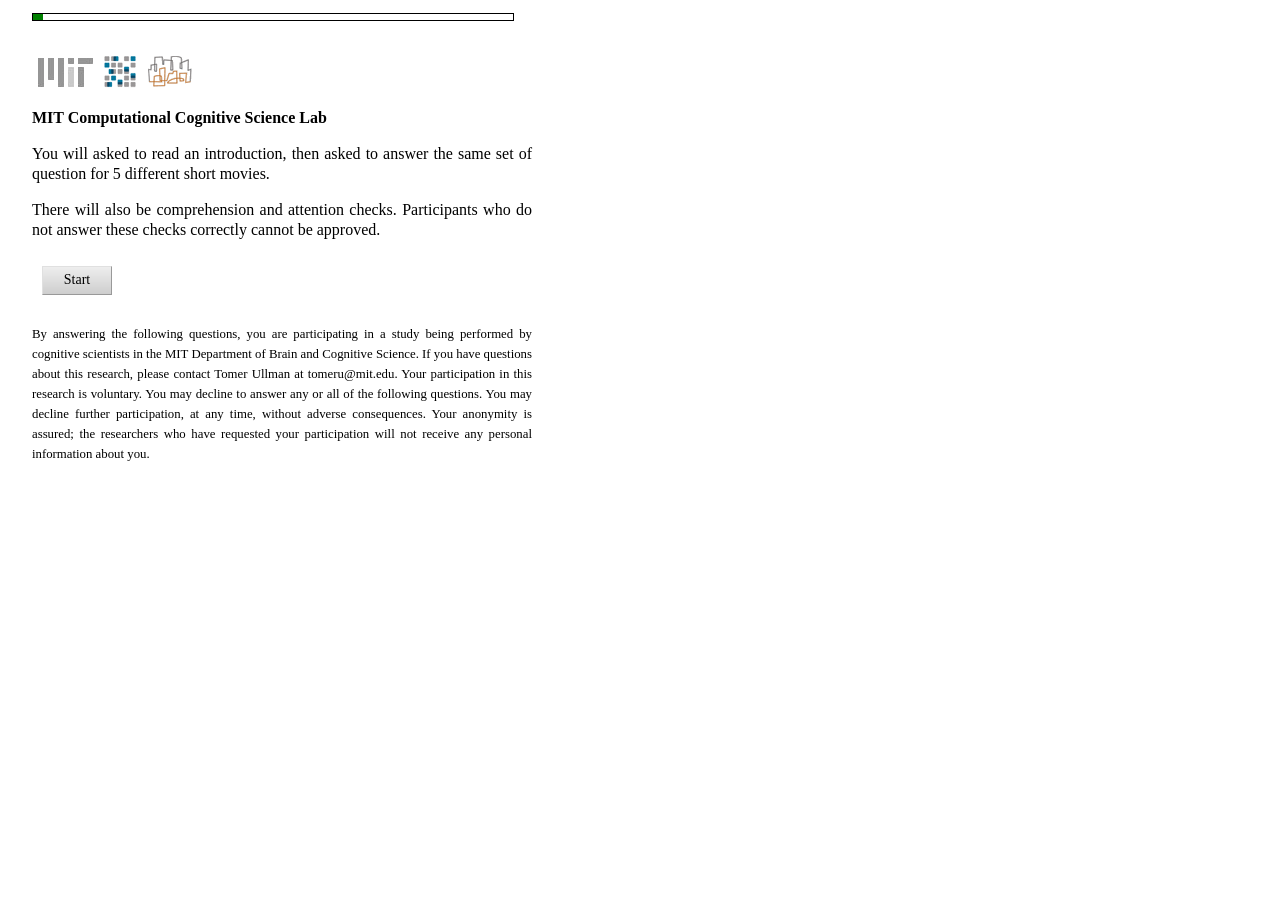
<file: physics-experiment-turk/physics-experiment.html>
<!-- based on https://github.com/longouyang/even-odd -->

<html>

  <head>
    <title>Experiment on intuitive pysics</title>
    <script src="jquery.min.js"></script>
    <script src="mmturkey.js"></script>
    <script src="underscore-min.js"></script>
    <link rel="stylesheet" href="style.css" />    
  </head>

  <body>


    <div class="slide" id="instructions">

      <div class="indicator-outer">
        <div class="indicator" style="width: 10px"></div>
      </div>

      <img src="images/mitbcscsail.gif" alt="MIT">
      <p id='logo-text'>MIT Computational Cognitive Science Lab</p>

      <p class="block-text">You will asked to read an introduction, then asked to answer the same set of question for 5 different short movies.</p>

      <p class="block-text">There will also be comprehension and attention checks. Participants who do not answer these checks correctly cannot be approved.</p> 


      <button type="button" onclick="$('#instructions').hide(); $('#story').show(); this.blur()">Start</button>

      <p class="block-text" id="legal">By answering the following questions, you are participating in a study being performed by cognitive scientists in the MIT Department of Brain and Cognitive Science. If you have questions about this research, please contact Tomer Ullman at tomeru@mit.edu. Your participation in this research is voluntary. You may decline to answer any or all of the following questions. You may decline further participation, at any time, without adverse consequences. Your anonymity is assured; the researchers who have requested your participation will not receive any personal information about you.</p>

    </div>


    <div class="slide" id="story">

      <div class="indicator-outer">
        <div class="indicator" style="width: 60px"></div>
      </div>

      <p class="block-text">
      <p class="block-text">We're interested in how people understand physics. You will be shown several snapshots of movies depicting physical simulations of objects interacting. The physics in these simulations does not necessarily work like the real world.</p>

      <p class="block-text">The objects in these movies come in 3 <b>types</b>: <font color="#C9960C">yellow</font>, <font color="blue">blue</font> and <font color="red">red</font>. Each object type has a different mass - heavy, medium or light. Also, each object type can potentially exert forces on other types: object types either <i>attract</i>, <i>repel</i> or <i>don't interact</i> with one another.</p>

      <p class="block-text">You will be viewing the objects from above, moving on a two-dimensional plane like a smooth white table-top. This plane has different types of patches: <font color="purple">purple</font>, <font color="brown">brown</font> or <font color="green">green</font>. Each patch type has a different roughess, and they can be either <i>very rough</i>, <i>a little rough</i>, or as <i>smooth as the white table-top</i>.</p>

      <p class="block-text">Finally, there may or may not be a global force in the world, pulling all objects in a particular direction (north, south, east or west). </p>
      
      <p class="block-text">Below is an example of how a world might looks, with the animation paused:<p>
        
        <img src="images/example-world.jpg" HEIGHT = "240" WIDTH = "465" alt="world example">

      <p class="block-text">In the next pages you will be shown five 5-second movies of objects moving. Each movie is drawn from a <b>different</b> world, and the physics may differ from movie to movie. For each movie you will be asked the same questions about the physics of the situation.</p>
      <p class="block-text">Note that the movies start with the objects already in motion.</p>
      <p class="block-text">If the movie doesn't contain enough information to make a decision, for example it shows only red objects and you are asked about yellow objects, select the answer <i>"can't tell from movie"</i>. Please do <i>not</i> select this answer if you are simply uncertain about your answer. If you are uncertain, make you best guess given the data.</p>

      <p class="block-text">
        Check: What is the color of the patches in the example world shown above? <input type="text" id="comprehension_1"></input>
      </p>

      <p class="block-text">
        <button type="button" onclick="this.blur(); return submitStorySlide();">Next page</button>
      </p>

      </p>
    </div>


    <div class="slide" id="stage">

      <div class="indicator-outer">
        <div id="indicator-stage" class="indicator"></div>
      </div>

      <p>
        When ready, play the movie, and then answer the questions. You may to need watch a movie several times to make a decision.
      </p>      

      <div id="video-container"></div>

      <ol>
        <li class="question">How <b>massive</b> are <font color="blue">blue</font> objects? 
          <select id="weight_blue">
            <option value="unselected">--</option>
            <option value="2">Heavy</option>
            <option value="1">Medium</option>
            <option value="0">Light</option>
            <option value="-1">Can't tell from movie</option>
          </select>
        </li>
        <li class="question">How <b>massive</b> are <font color="#C9960C">yellow</font> objects?
          <select id="weight_yellow">
            <option value="unselected">--</option>
            <option value="2">Heavy</option>
            <option value="1">Medium</option>
            <option value="0">Light</option>
            <option value="-1">Can't tell from movie</option>
          </select>
        </li>
        <li class="question">How <b>massive</b> are <font color="red">red</font> objects? 
          <select id="weight_red">
            <option value="unselected">--</option>
            <option value="2">Heavy</option>
            <option value="0">Medium</option>
            <option value="1">Light</option>
            <option value="-1">Can't tell from movie</option>
          </select>
        </li>

        <li class="question">How <b>rough</b> are <font color="green">green</font> patches?
          <select id="rough_green">
            <option value="unselected">--</option>
            <option value="2">Very rough</option>
            <option value="1">A little rough</option>
            <option value="0">Smooth as the table-top</option>
            <option value="-1">Can't tell from movie</option>
          </select>
        </li>
        <li class="question">How <b>rough</b> are <font color="purple">purple</font> patches?
          <select id="rough_purple">
            <option value="unselected">--</option>
            <option value="2">Very rough</option>
            <option value="1">A little rough</option>
            <option value="0">Smooth as the table-top</option>
            <option value="-1">Can't tell from movie</option>
          </select>
        </li>
        <li class="question">How <b>rough</b> are <font color="brown">brown</font> patches?
          <select id="rough_brown">
            <option value="unselected">--</option>
            <option value="2">Very rough</option>
            <option value="1">A little rough</option>
            <option value="0">Smooth as the table-top</option>
            <option value="-1">Can't tell from movie</option>
          </select>
        </li>

        <li class="question">How do <font color="blue">blue</font> and <font color="blue">blue</font> objects interact?
          <select id="interact_blue_blue">
            <option value="unselected">--</option>
            <option value="attract">Attract</option>
            <option value="repel">Repel</option>
            <option value="none">None</option>
            <option value="-1">Can't tell from movie</option>
          </select>
        </li>
        <li class="question">How do <font color="red">red</font> and <font color="red">red</font> objects interact?
          <select id="interact_red_red">
            <option value="unselected">--</option>
            <option value="attract">Attract</option>
            <option value="repel">Repel</option>
            <option value="none">None</option>
            <option value="-1">Can't tell from movie</option>
          </select>
        </li>
        <li class="question">How do <font color="#C9960C">yellow</font> and <font color="#C9960C">yellow</font> objects interact?
          <select id="interact_yellow_yellow">
            <option value="unselected">--</option>
            <option value="attract">Attract</option>
            <option value="repel">Repel</option>
            <option value="none">None</option>
            <option value="-1">Can't tell from movie</option>
          </select>
        </li>
        <li class="question">How do <font color="blue">blue</font> and <font color="#C9960C">yellow</font> objects interact?
          <select id="interact_blue_yellow">
            <option value="unselected">--</option>
            <option value="attract">Attract</option>
            <option value="repel">Repel</option>
            <option value="none">None</option>
            <option value="-1">Can't tell from movie</option>
          </select>
        </li>
        <li class="question">How do <font color="blue">blue</font> and <font color="red">red</font> objects interact?
          <select id="interact_blue_red">
            <option value="unselected">--</option>
            <option value="attract">Attract</option>
            <option value="repel">Repel</option>
            <option value="none">None</option>
            <option value="-1">Can't tell from movie</option>
          </select>
        </li>
        <li class="question">How do <font color="red">red</font> and <font color="#C9960C">yellow</font> objects interact?
          <select id="interact_red_yellow">
            <option value="unselected">--</option>
            <option value="attract">Attract</option>
            <option value="repel">Repel</option>
            <option value="none">None</option>
            <option value="-1">Can't tell from movie</option>
            i          </select>
        </li>

        <li class="question">Is there a global force pulling the objects, and if so in what direction is it pulling?
          <select id="global">
            <option value="unselected">--</option>
            <option value="up">Yes, it pulls North</option>
            <option value="down">Yes, it pulls South</option>
            <option value="right">Yes, it pulls East</option>
            <option value="left">Yes, it pulls West</option>
            <option value="none">No global force</option>
          </select>
        </li>
      </ol>

      <p class="block-text">
        <button type="button" onclick="this.blur(); return experiment.submitAndNext()">Next page</button>
      </p>

    </div>


    <div class="slide" id="feedback">

      <div class="indicator-outer">
        <div class="indicator" style="width: 480px"></div>
      </div>

      <p id='logo-text'>Feedback</p>

      <p class="block-text">
        In general, how did you reason about the physics of each world?
        <textarea class="feedback" id="feedback_reasoning"></textarea>
      </p>

      <p class="block-text">
        How difficult was the experiment to understand?
        <span class="radio">
          very easy
          <input type="radio" name="feedback_difficulty" value="0" /> 
          <input type="radio" name="feedback_difficulty" value="1" /> 
          <input type="radio" name="feedback_difficulty" value="2" /> 
          <input type="radio" name="feedback_difficulty" value="3" /> 
          <input type="radio" name="feedback_difficulty" value="4" /> 
          <input type="radio" name="feedback_difficulty" value="5" /> 
          <input type="radio" name="feedback_difficulty" value="6" /> 
          <input type="radio" name="feedback_difficulty" value="7" /> 
          <input type="radio" name="feedback_difficulty" value="8" /> 
          <input type="radio" name="feedback_difficulty" value="9" /> 
          very difficult
        </span>
      </p>

      <button type="button" onclick="this.blur(); return experiment.storeFeedback();">Submit</button>

    </div>


    <div class="slide" id="finished">

      <p class="block-text">
        Thank you very much for participating! If you have any questions or comments, please contact tomeru@mit.edu. 
      </p>

      <p class="block-text">
        Submitting to Mechanical Turk...
      </p>

    </div>


    <script src="experiment.js"></script>
    <script src="jwplayer/jwplayer.js"></script>
    <script>jwplayer.key="ojSoqWdIiYjkeOgnqq7eb8FTzT9gNW1ES2OszQ==";</script>
  </body>
</html>
</file>
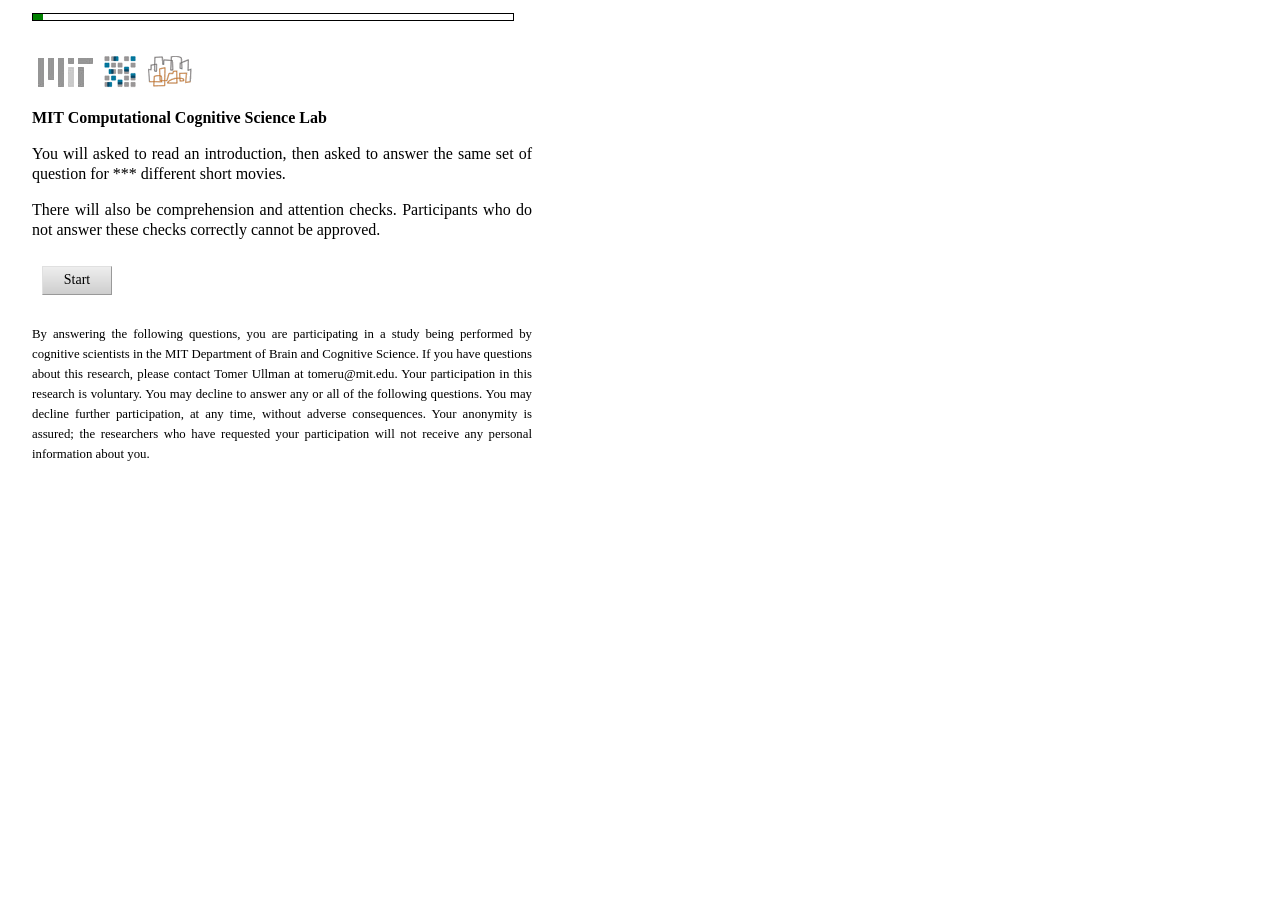
<file: physics-simple-experiment-turk/physics-experiment.html>
<!-- based on https://github.com/longouyang/even-odd -->

<html>

  <head>
    <title>Experiment on intuitive pysics</title>
    <script src="jquery.min.js"></script>
    <script src="mmturkey.js"></script>
    <script src="underscore-min.js"></script>
    <link rel="stylesheet" href="style.css" />
    <link href="http://vjs.zencdn.net/c/video-js.css" rel="stylesheet">
    <script src="http://vjs.zencdn.net/c/video.js"></script>    
  </head>

  <body>


    <div class="slide" id="instructions">

      <div class="indicator-outer">
        <div class="indicator" style="width: 10px"></div>
      </div>

      <img src="images/mitbcscsail.gif" alt="MIT">
      <p id='logo-text'>MIT Computational Cognitive Science Lab</p>

      <p class="block-text">You will asked to read an introduction, then asked to answer the same set of question for *** different short movies.</p>

      <p class="block-text">There will also be comprehension and attention checks. Participants who do not answer these checks correctly cannot be approved.</p> 


      <button type="button" onclick="$('#instructions').hide(); $('#story').show(); this.blur()">Start</button>

      <p class="block-text" id="legal">By answering the following questions, you are participating in a study being performed by cognitive scientists in the MIT Department of Brain and Cognitive Science. If you have questions about this research, please contact Tomer Ullman at tomeru@mit.edu. Your participation in this research is voluntary. You may decline to answer any or all of the following questions. You may decline further participation, at any time, without adverse consequences. Your anonymity is assured; the researchers who have requested your participation will not receive any personal information about you.</p>

    </div>


    <div class="slide" id="story">

      <div class="indicator-outer">
        <div class="indicator" style="width: 60px"></div>
      </div>

      <p class="block-text">
      <p class="block-text">We're interested in how people understand physics. You will be shown 
      several movies depicting physical simulations of objects interacting. The physics in these 
      simulations does not necessarily work like the real world. Your task is to figure out how 
      it works.</p>

      <p class="block-text">The objects in these movies come in 2 <b>types</b>: <font color="blue">blue</font> and <font color="red">red</font>. Each object can be either <i>heavy</i>, or <i>light</i>. Also, each object type can potentially exert forces on other types: object types either <i>attract</i>, <i>repel</i> or <i>don't interact</i> with one another.</p>

      <p class="block-text">You will be viewing the objects from above, moving on a two-dimensional
       plane, so you can think of them as "hockey pucks". This plane contains <font color="green">green</font> and <font color="C9960C">yellow</font> surfaces. Surfaces can be either <i>sticky</i> or <i>smooth</i>.</p>

      <p class="block-text">Finally, there may or may not be a global force, pulling all pucks in a particular direction: <i>north</i>, <i>south</i>, <i>east</i> or <i>west</i>). </p>
      
      <p class="block-text">Below is an example of how one simulation might look, with the animation paused:<p>
        
        <img src="images/example-world.png" HEIGHT = "281.5" WIDTH = "426.5" alt="world example">
        
      <p class="block-text">Each animation begins with a brief pause on an image like what you see
       above, where the arrows show the direction of the <b>initial velocity</b> of the pucks. 
       If an object does not have an arrow next to it, its initial velocity is zero.</p>
      
      <p class="block-text">In the next pages you will be shown *** 5-second movies of pucks moving. 
      Each movie is drawn from a <b>different</b> world, and the physics may differ from movie to movie. 
      For each movie you will be asked the same questions about the physics of the situation.</p>
      
      <p class="block-text">If the movie doesn't contain enough information to make a decision, or if 
      you are uncertain, make you best guess given the data.</p>

      <p class="block-text">
        Check: How many pucks are there in the example world shown above? <input type="text" id="comprehension_1"></input>
      </p>

      <p class="block-text">
        <button type="button" onclick="this.blur(); return submitStorySlide();">Next page</button>
      </p>

      </p>
    </div>


    <div class="slide" id="stage">

      <div class="indicator-outer">
        <div id="indicator-stage" class="indicator"></div>
      </div>

      <p class="block-text">
        When ready, click anywhere on the image to play the movie, and then answer the questions. 
        Remember, the movie begins briefly paused to indicated the initial velocity of the pucks. 
        You may to need watch a movie several times to make a decision.
      </p>      
      <br>
      
      <div width = 435.5 height=326.6 id="video-container" > </div>
 
      <ol class="questionsRight">
        <li class="question">How do <font color="blue">Blue</font> and
            <font color="red">Red</font> pucks <b>interact</b>?<br>
          <select id="coupling_force">
            <option value="unselected">--</option>
            <option value="attract">Attract</option>
            <option value="repel">Repel</option>
            <option value="no_interaction">No interaction</option>
          </select>
        </li>
        <li class="question">How <b>massive</b> is the <font color="blue">Blue</font> puck?<br>
          <select id="mass_blue">
            <option value="unselected">--</option>
            <option value="0">Heavy</option>
            <option value="1">Light</option>
          </select>
        </li>
        <li class="question">How <b>massive</b> is the <font color="red">Red</font> puck?<br>
          <select id="mass_red">
            <option value="unselected">--</option>
            <option value="0">Heavy</option>
            <option value="1">Light</option>
          </select>
        </li>
        <li class="question">What is the <font color="green">Green</font> patch like?<br>
          <select id="rough_green">
            <option value="unselected">--</option>
            <option value="0">Smooth</option>
            <option value="1">Sticky</option>
          </select>
        </li>
        <li class="question">What is the <font color="#C9960C">Yellow</font> patch like?<br>
          <select id="rough_yellow">
            <option value="unselected">--</option>
            <option value="0">Smooth</option>
            <option value="1">Sticky</option>
          </select>
        </li>
        <li class="question">Is there a <b>global force</b> pulling the objects,<br> 
        and if so in what direction is it pulling?<br>
          <select id="global">
            <option value="unselected">--</option>
            <option value="up">North</option>
            <option value="down">South</option>
            <option value="left">East</option>
            <option value="right">West</option>
            <option value="none">No global force</option>
          </select>
        </li>
      </ol>

      <p class="block-text2">
        <button type="button" onclick="this.blur(); return experiment.submitAndNext()">Next movie</button>
      </p>
      
      <p class="north-text">
      <b>North</b>
      </p>
      <p class="south-text">
      <b>South</b>
      </p>
      <p class="east-text">
      <b>East</b>
      </p>
      <p class="west-text">
      <b>West</b>
      </p>
    </div>

    <div class="slide" id="feedback">

      <div class="indicator-outer">
        <div class="indicator" style="width: 480px"></div>
      </div>

      <p id='logo-text'>Feedback</p>

      <p class="block-text">
        In general, how did you reason about the physics of each world?
        <textarea class="feedback" id="feedback_reasoning"></textarea>
      </p>

      <p class="block-text">
        How difficult was the experiment to understand?
        <span class="radio">
          very easy
          <input type="radio" name="feedback_difficulty" value="0" /> 
          <input type="radio" name="feedback_difficulty" value="1" /> 
          <input type="radio" name="feedback_difficulty" value="2" /> 
          <input type="radio" name="feedback_difficulty" value="3" /> 
          <input type="radio" name="feedback_difficulty" value="4" /> 
          <input type="radio" name="feedback_difficulty" value="5" /> 
          <input type="radio" name="feedback_difficulty" value="6" /> 
          <input type="radio" name="feedback_difficulty" value="7" /> 
          <input type="radio" name="feedback_difficulty" value="8" /> 
          <input type="radio" name="feedback_difficulty" value="9" /> 
          very difficult
        </span>
      </p>

      <button type="button" onclick="this.blur(); return experiment.storeFeedback();">Submit</button>

    </div>


    <div class="slide" id="finished">

      <p class="block-text">
        Thank you very much for participating! If you have any questions or comments, please contact tomeru@mit.edu. 
      </p>

      <p class="block-text">
        Submitting to Mechanical Turk...
      </p>

    </div>


    <script src="experiment.js"></script>
    <script src="jwplayer/jwplayer.js"></script>

  </body>
</html>
</file>
<file: physics-experiment-turk/style.css>
body {
	padding: 0;
	margin: 0;
	font-family: Palatino Linotype, Bookman Antiqua, Palatino, serif;
	font-size: 16px;
	line-height: 20px;
}

.slide {
	width: 95%;
	height: 95%;
	display: none;
	position: absolute;
	margin: 0;
	margin-left: 0.5%;
	padding: 1% 2% 1% 2%;
}

input, select, button {font-family: Georgia, serif; font-size: 14px;}

button {
	background: url(images/button-gradient.png);
	border: 1px solid #999;
	border-top: 1px solid #e0e0e0;
	border-left: 1px solid #e0e0e0;
	margin: 10px;
	padding-left: 5px;
	padding-right: 5px;
	height: 29px;
	min-width: 70px;
}
button:active {
	border-left: 1px solid #c9c9c9;
	border-top: 1px solid #c9c9c9;
	background: none;
	background-color: #c9c9c9;
}

button[disabled] {
	background: url(zen-button.png);
	border: 1px solid #999;
	border-top: 1px solid #e0e0e0;
	border-left: 1px solid #e0e0e0;
	cursor: not-allowed;
}


#logo-text {
  font-weight: bold;
}

/* #instructions { */
/*   text-align: center; */
/* } */

.block-text {
  width: 500px;
  text-align: justify;
  /* margin: 0 auto; */
  margin-bottom: 1em;
}

#legal {
  /* margin: 0 auto; */
  margin-top: 1.5em;
  font-size: 0.8em;
}

div.indicator {
    height: 6px;
    background-color: green;
}
div.indicator-outer {
    padding: 0;
    margin-bottom: 2em;
    height: 6px;
    background-color: white;
    width: 480px;
    border: 1px solid black;
}

li.question select {
    display: block;
    margin-bottom: .8em;
}

textarea.feedback {
    width:480px;
    height: 300px;
    margin-top: .5em;
    margin-bottom: 1em;
}

span.radio {
    display:block;
    margin-top: .5em;
}
</file>
<file: physics-simple-experiment-turk/style.css>
body {
	padding: 0;
	margin: 0;
	font-family: Palatino Linotype, Bookman Antiqua, Palatino, serif;
	font-size: 16px;
	line-height: 20px;
}

.slide {
	width: 95%;
	height: 95%;
	display: none;
	position: absolute;
	margin: 0;
	margin-left: 0.5%;
	padding: 1% 2% 1% 2%;
}

input, select, button {font-family: Georgia, serif; font-size: 14px;}

button {
	background: url(images/button-gradient.png);
	border: 1px solid #999;
	border-top: 1px solid #e0e0e0;
	border-left: 1px solid #e0e0e0;
	margin: 10px;
	padding-left: 5px;
	padding-right: 5px;
	height: 29px;
	min-width: 70px;
}
button:active {
	border-left: 1px solid #c9c9c9;
	border-top: 1px solid #c9c9c9;
	background: none;
	background-color: #c9c9c9;
}

button[disabled] {
	background: url(zen-button.png);
	border: 1px solid #999;
	border-top: 1px solid #e0e0e0;
	border-left: 1px solid #e0e0e0;
	cursor: not-allowed;
}


#logo-text {
  font-weight: bold;
}

/* #instructions { */
/*   text-align: center; */
/* } */

.block-text {
  width: 500px;
  text-align: justify;
  /* margin: 0 auto; */
  margin-bottom: 1em;
}

.block-text2 {
  width: 300px;
  position:relative;
  top:-340px;
  left:-10px;
  text-align: justify;
  /* margin: 0 auto; */
  margin-bottom: 1em;
}

.north-text {
  text-align: justify;
  position: relative;
  font-size: 130%;
  top: -780px;
  left: 235px;
  margin-bottom: 1em;  
}

.south-text {
  text-align: justify;
  position: relative;
  font-size: 130%;
  top: -470px;
  left: 235px;
  margin-bottom: 1em;  
}

.east-text { 
  text-align: justify; 
  position: relative;
  font-size: 130%;
  top: -700px;
  left: 495px;
  margin-bottom: 1em; 
}

.west-text { 
  text-align: justify; 
  position: relative;
  font-size: 130%;
  top: -735px;
  left: -15px;
  margin-bottom: 1em; 
  /*-moz-transform: rotate(-90deg) translate(0, 100%);
  -moz-transform-origin: 0% 100%;
   -o-transform: rotate(-90deg) translate(0, 100%);
   -o-transform-origin: 0% 100%;
   -webkit-transform: rotate(-90deg) translate(0, 100%);
   -webkit-transform-origin: 0% 100%;
   transform: rotate(-90deg) translate(0, 100%);
   transform-origin: 0% 100%;
   writing-mode: bt-rl;
   filter: flipV flipH;*/
}

#video-container {
  position: relative;
  left: 45px;
}

#legal {
  /* margin: 0 auto; */
  margin-top: 1.5em;
  font-size: 0.8em;
}

div.indicator {
    height: 6px;
    background-color: green;
}
div.indicator-outer {
    padding: 0;
    margin-bottom: 2em;
    height: 6px;
    background-color: white;
    width: 480px;
    border: 1px solid black;
}

li.question select {
    display: block;
    margin-bottom: 1em;
}
li { margin-top: .75em; }

textarea.feedback {
    width:480px;
    height: 300px;
    margin-top: .5em;
    margin-bottom: 1em;
}

span.radio {
    display:block;
    margin-top: .5em;
}


ol.questionsRight{
    position:relative;
    top:-345px;
    left:535;
}
</file>
